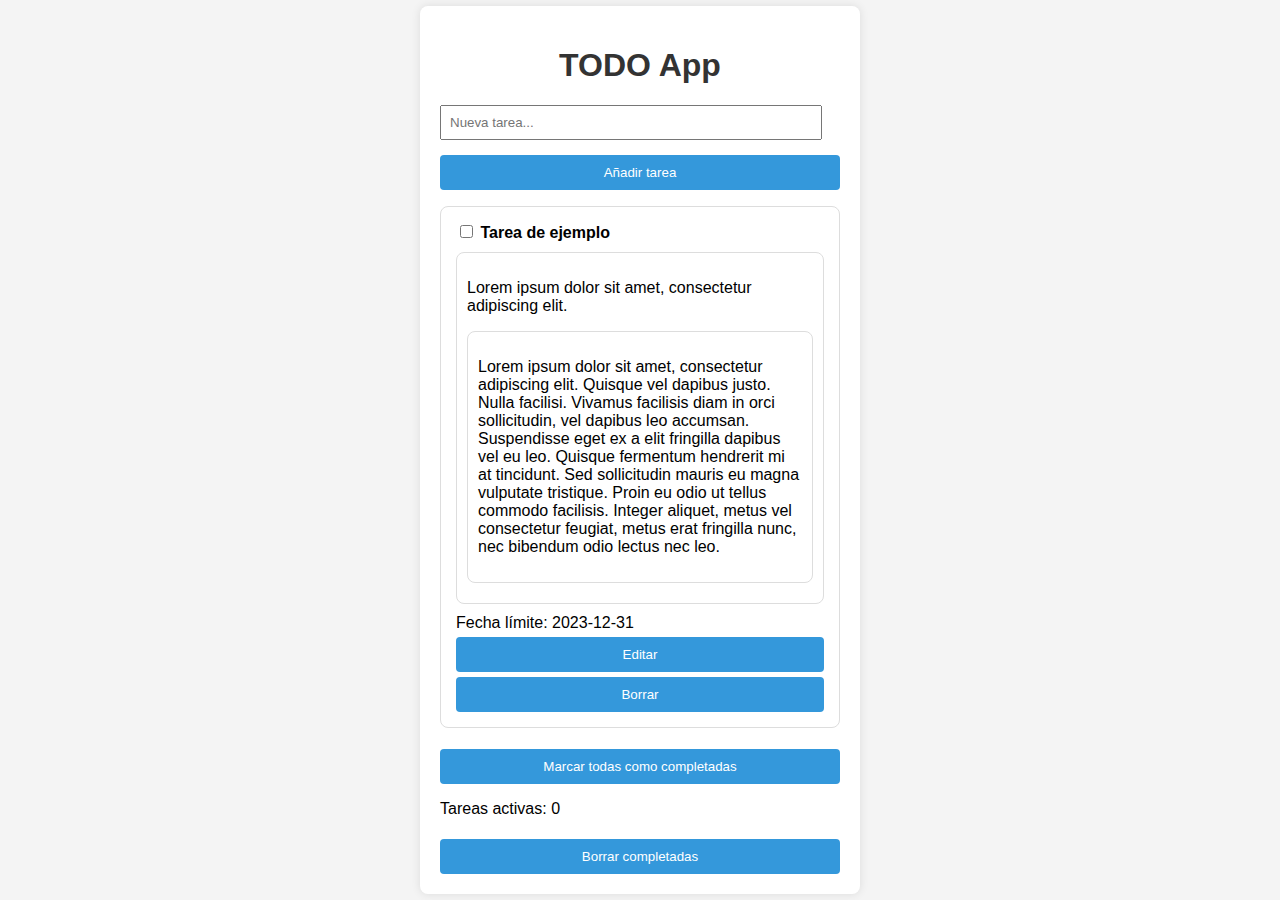
<file: IPM/Tarea 1/index.html>
<!DOCTYPE html>
<html lang="es">
<head>
  <meta charset="UTF-8">
  <meta name="viewport" content="width=device-width, initial-scale=1.0">
  <title>TODO App</title>
  <link rel="stylesheet" href="styles.css">
</head>
<body>
  <div id="todoApp">
    <h1>TODO App</h1>
    <input type="text" id="taskInput" placeholder="Nueva tarea...">
    <button onclick="addTask()">Añadir tarea</button>
    <ul id="taskList">
      <li>
        <div>
          <input type="checkbox" onclick="markCompleted(this)">
          <span class="taskname">Tarea de ejemplo</span>
        </div>
        <div class="description-box">
          <p class="short-description">Lorem ipsum dolor sit amet, consectetur adipiscing elit.</p>
          <div class="description-box">
            <p class="long-description">Lorem ipsum dolor sit amet, consectetur adipiscing elit. Quisque vel dapibus justo. Nulla facilisi. Vivamus facilisis diam in orci sollicitudin, vel dapibus leo accumsan. Suspendisse eget ex a elit fringilla dapibus vel eu leo. Quisque fermentum hendrerit mi at tincidunt. Sed sollicitudin mauris eu magna vulputate tristique. Proin eu odio ut tellus commodo facilisis. Integer aliquet, metus vel consectetur feugiat, metus erat fringilla nunc, nec bibendum odio lectus nec leo.</p>
          </div>
        </div>
        <span class="deadline">Fecha límite: 2023-12-31</span>
        <div class="actions">
          <button onclick="editTask(this)">Editar</button>
          <button onclick="deleteTask(this)">Borrar</button>
        </div>
      </li>
    </ul>
    <button onclick="markAllCompleted()">Marcar todas como completadas</button>
    <p>Tareas activas: <span id="activeTaskCount">0</span></p>
    <button onclick="deleteCompleted()">Borrar completadas</button>
  </div>
</body>
</html>
</file>
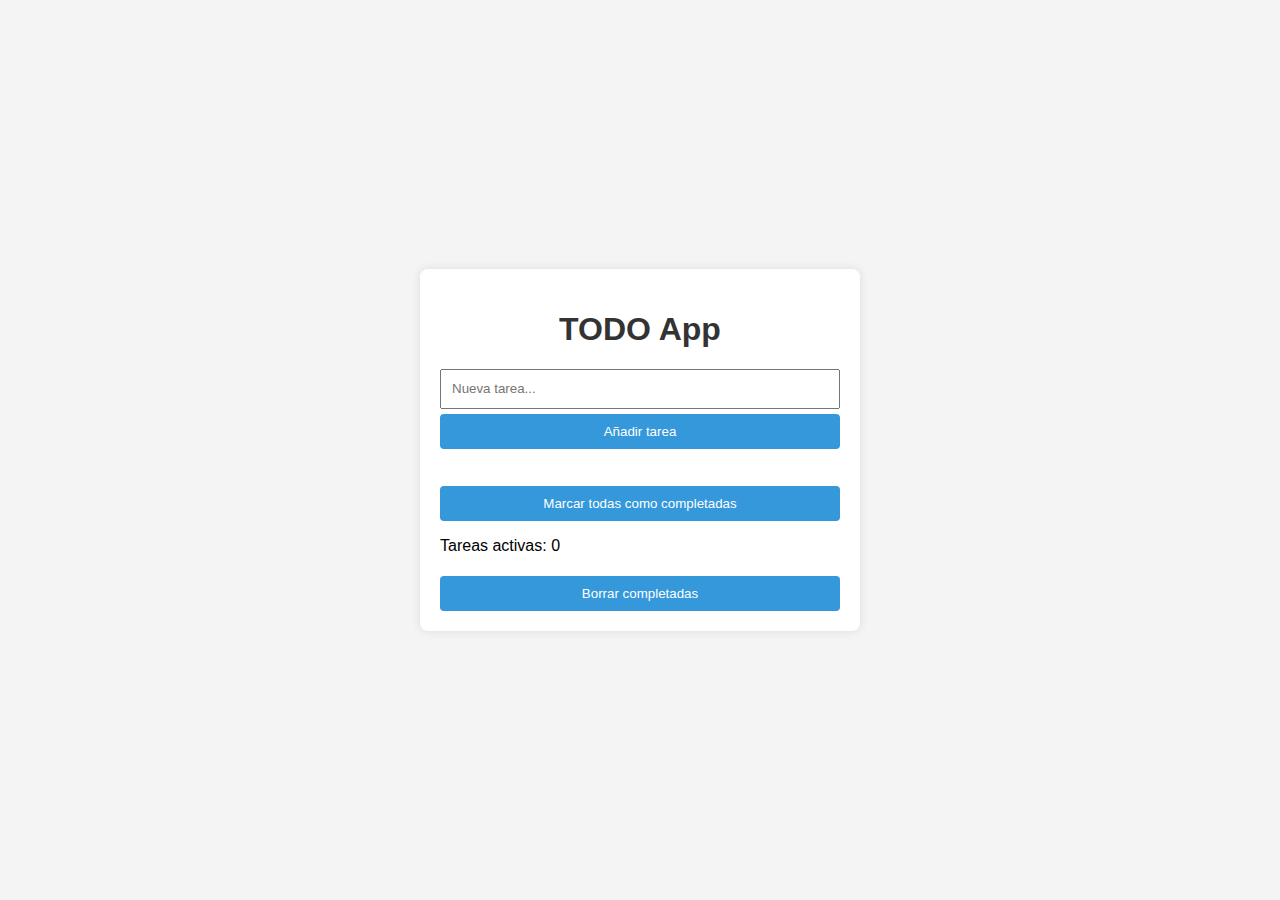
<file: IPM/Tarea 2/index.html>
<!DOCTYPE html>
<html lang="es">
<head>
  <meta charset="UTF-8">
  <meta name="viewport" content="width=device-width, initial-scale=1.0">
  <title>TODO App</title>
  <link rel="stylesheet" href="styles.css">
</head>
<body>
  <div id="todoApp" role="application">
    <h1>TODO App</h1>
    <input type="text" id="taskInput" placeholder="Nueva tarea..." class="input-box" aria-label="Introduce una nueva tarea">
    <button onclick="addTask()" aria-label="Añadir tarea">Añadir tarea</button>
    <ul id="taskList" role="list">
    </ul>
    <button onclick="markAllCompleted()" aria-label="Marcar todas como completadas">Marcar todas como completadas</button>
    <p>Tareas activas: <span id="activeTaskCount" aria-live="polite">0</span></p>
    <button onclick="deleteCompleted()" aria-label="Borrar tareas completadas">Borrar completadas</button>
  </div>
  <script src="script.js"></script>
</body>
</html>
</file>
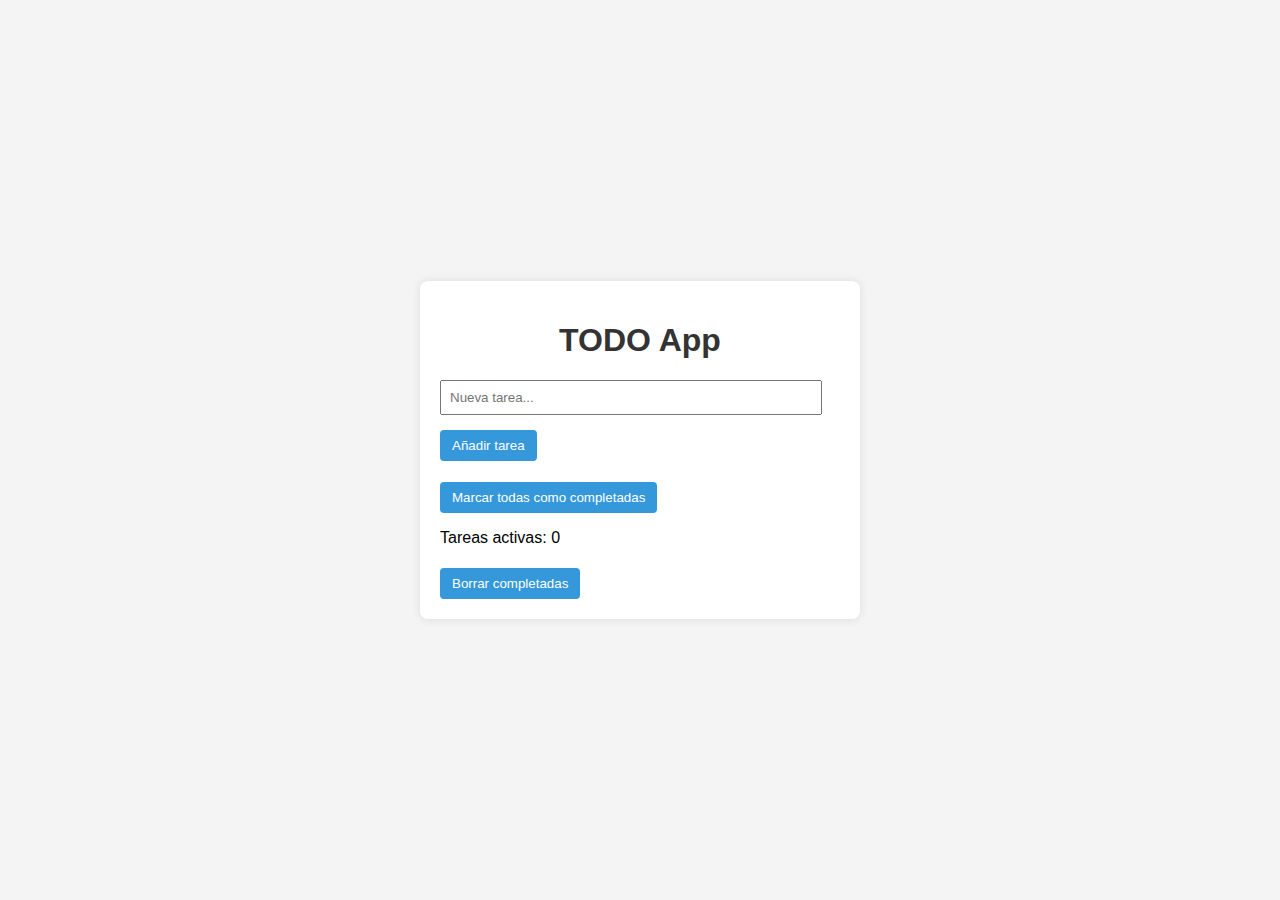
<file: IPM/Tarea 3/index.html>
<!DOCTYPE html>
<html lang="es">
<head>
  <meta charset="UTF-8">
  <meta name="viewport" content="width=device-width, initial-scale=1.0">
  <title>TODO App</title>
  <link rel="stylesheet" href="styles.css">
</head>
<body>
  <div id="todoApp">
    <h1>TODO App</h1>
    <input type="text" id="taskInput" placeholder="Nueva tarea...">
    <button onclick="addTask()">Añadir tarea</button>
    <ul id="taskList"></ul>
    <button onclick="markAllCompleted()">Marcar todas como completadas</button>
    <p>Tareas activas: <span id="activeTaskCount">0</span></p>
    <button onclick="deleteCompleted()">Borrar completadas</button>
  </div>

  <script src="script.js"></script>
</body>
</html>
</file>
<file: IPM/Tarea 1/styles.css>
body {
  font-family: Arial, sans-serif;
  background-color: #f4f4f4;
  margin: 0;
  padding: 0;
  display: flex;
  justify-content: center;
  align-items: center;
  height: 100vh;
}

#todoApp {
  max-width: 400px;
  width: 100%;
  background-color: #fff;
  padding: 20px;
  border-radius: 8px;
  box-shadow: 0 0 10px rgba(0, 0, 0, 0.1);
}

h1 {
  text-align: center;
  color: #333;
}

ul {
  list-style-type: none;
  padding: 0;
}

li {
  margin: 10px 0;
  padding: 15px;
  border: 1px solid #ddd;
  border-radius: 8px;
  display: flex;
  flex-direction: column;
  justify-content: space-between;
}

input[type="text"] {
  width: calc(100% - 18px);
  margin-bottom: 10px;
  padding: 8px;
  box-sizing: border-box;
}

button {
  background-color: #3498db;
  color: #fff;
  border: none;
  padding: 10px; /* Ajustado el padding para que ocupe más espacio vertical */
  border-radius: 4px;
  cursor: pointer;
  margin-top: 5px;
  width: 100%;
}

button:hover {
  background-color: #2980b9;
}

.taskname {
  font-weight: bold;
}

.description-box {
  border: 1px solid #ddd;
  border-radius: 8px;
  margin: 10px 0;
  padding: 10px;
}

.completed {
  text-decoration: line-through;
  color: #888;
}

/* Media query para dispositivos móviles */
@media (max-width: 600px) {
  #todoApp {
    padding: 10px;
  }

  input[type="text"] {
    width: calc(100% - 16px);
  }

  button {
    margin-top: 10px;
  }

  li {
    padding: 12px;
  }
  
  .actions {
    display: flex;
    flex-direction: column;
    align-items: flex-end;
  }
}
</file>
<file: IPM/Tarea 2/styles.css>
body {
  font-family: Arial, sans-serif;
  background-color: #f4f4f4;
  margin: 0;
  padding: 0;
  display: flex;
  justify-content: center;
  align-items: center;
  height: 100vh;
}

#todoApp {
  max-width: 400px;
  width: 100%;
  background-color: #fff;
  padding: 20px;
  border-radius: 8px;
  box-shadow: 0 0 10px rgba(0, 0, 0, 0.1);
}

#taskList {
  list-style: none;
  padding: 0;
  max-height: calc(100vh - 345px);
  overflow-y: auto;
}

#taskInput {
  padding: 10px;
  box-sizing: border-box;
  height: 40px;
}

h1 {
  text-align: center;
  color: #333;
}

ul {
  list-style-type: none;
  padding: 0;
}

li {
  margin: 10px 0;
  padding: 15px;
  border: 1px solid #ddd;
  border-radius: 8px;
  display: flex;
  flex-direction: column;
  justify-content: space-between;
}

.example-task {
  font-weight: bold;
}

.bold-text {
  font-weight: bold;
}

.input-box {
  width: 100%;
}

button {
  background-color: #3498db;
  color: #fff;
  border: none;
  padding: 10px;
  border-radius: 4px;
  cursor: pointer;
  margin-top: 5px;
  width: 100%;
}

button:hover {
  background-color: #2980b9;
}

.completed {
  text-decoration: line-through;
  color: #888;
}

.description-box {
  border: 1px solid #ddd;
  border-radius: 8px;
  margin: 10px 0;
  padding: 10px;
}

@media (max-width: 600px) {
  #todoApp {
    padding: 10px;
  }

  input[type="text"] {
    width: calc(100% - 16px);
  }

  button {
    margin-top: 10px;
  }

  li {
    padding: 12px;
  }
  
  .actions {
    display: flex;
    flex-direction: column;
    align-items: flex-end;
  }
}
</file>
<file: IPM/Tarea 3/styles.css>
body {
    font-family: Arial, sans-serif;
    background-color: #f4f4f4;
    margin: 0;
    padding: 0;
    display: flex;
    justify-content: center;
    align-items: center;
    height: 100vh;
  }
  
  #todoApp {
    max-width: 400px;
    width: 100%;
    background-color: #fff;
    padding: 20px;
    border-radius: 8px;
    box-shadow: 0 0 10px rgba(0, 0, 0, 0.1);
  }
  
  h1 {
    text-align: center;
    color: #333;
  }
  
  ul {
    list-style-type: none;
    padding: 0;
  }
  
  li {
    margin: 10px 0;
    padding: 10px;
    border: 1px solid #ddd;
    border-radius: 4px;
    display: flex;
    justify-content: space-between;
    align-items: center;
  }
  
  input[type="text"] {
    width: calc(100% - 18px);
    margin-bottom: 10px;
    padding: 8px;
    box-sizing: border-box;
  }
  
  button {
    background-color: #3498db;
    color: #fff;
    border: none;
    padding: 8px 12px;
    border-radius: 4px;
    cursor: pointer;
    margin-top: 5px;
  }
  
  button:hover {
    background-color: #2980b9;
  }
  
  .completed {
    text-decoration: line-through;
    color: #888;
  }
  
  /* Media query para dispositivos móviles */
  @media (max-width: 600px) {
    #todoApp {
      padding: 10px;
    }
  
    input[type="text"] {
      width: calc(100% - 16px);
    }
  
    button {
      margin-top: 10px;
    }
  }
</file>
